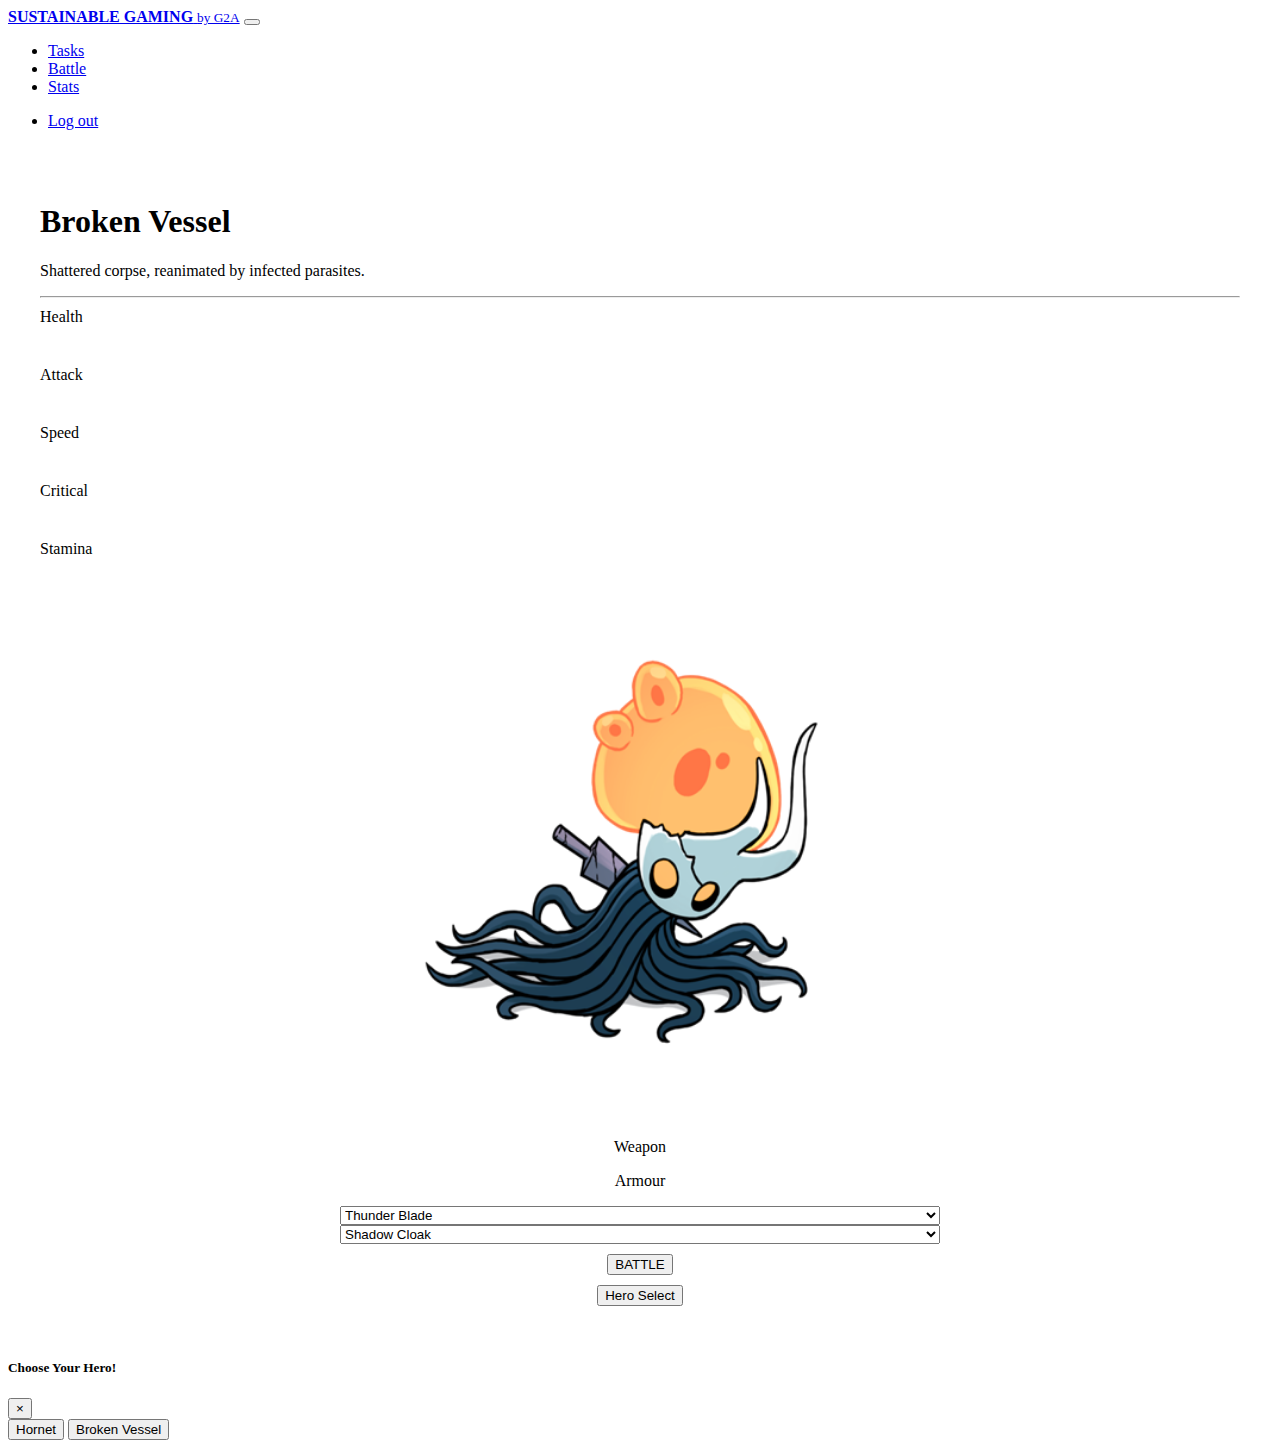
<file: Sustainable Gaming/child_battle.html>
<!doctype html>
<html lang="en">
<head>
  <!-- Required meta tags -->
  <meta charset="utf-8">
  <meta name="viewport" content="width=device-width, initial-scale=1, shrink-to-fit=no">

  <!-- Bootstrap CSS -->
  <link rel="stylesheet" href="https://stackpath.bootstrapcdn.com/bootstrap/4.1.3/css/bootstrap.min.css" integrity="sha384-MCw98/SFnGE8fJT3GXwEOngsV7Zt27NXFoaoApmYm81iuXoPkFOJwJ8ERdknLPMO" crossorigin="anonymous">

  <!-- jQuery, Popper.js and Bootstrap JS -->
  <script src="https://code.jquery.com/jquery-3.3.1.slim.min.js" integrity="sha384-q8i/X+965DzO0rT7abK41JStQIAqVgRVzpbzo5smXKp4YfRvH+8abtTE1Pi6jizo" crossorigin="anonymous"></script>
  <script src="https://cdnjs.cloudflare.com/ajax/libs/popper.js/1.14.3/umd/popper.min.js" integrity="sha384-ZMP7rVo3mIykV+2+9J3UJ46jBk0WLaUAdn689aCwoqbBJiSnjAK/l8WvCWPIPm49" crossorigin="anonymous"></script>
  <script src="https://stackpath.bootstrapcdn.com/bootstrap/4.1.3/js/bootstrap.min.js" integrity="sha384-ChfqqxuZUCnJSK3+MXmPNIyE6ZbWh2IMqE241rYiqJxyMiZ6OW/JmZQ5stwEULTy" crossorigin="anonymous"></script>



  <!-- Tite -->
  <title>Ben's Stats</title>

</head>

<body>
  <nav class="navbar navbar-expand-lg navbar-light bg-light">
    <a class="navbar-brand" href="#"><strong>SUSTAINABLE GAMING</strong> <small>by G2A</small></a>
    <button class="navbar-toggler" type="button" data-toggle="collapse" data-target="#navbarSupportedContent">
      <span class="navbar-toggler-icon"></span>
    </button>
    <div class="collapse navbar-collapse" id="navbarSupportedContent">
      <ul class="navbar-nav mr-auto">
        <li class="nav-item">
          <a class="nav-link" href="child_tasks.html">Tasks</a>
        </li>
        <li class="nav-item active">
          <a class="nav-link" href="child_battle.html">Battle</a>
        </li>
        <li class="nav-item">
          <a class="nav-link" href="child_stats.html">Stats</a>
        </li>
      </ul>
      <ul class="navbar-nav navbar-right">
        <li class="nav-item">
          <a class="nav-link" href="landing.html">Log out</a>
        </li>
      </ul>
    </div>
  </nav>

  <!-- Game window -->
  <div id="gameWindow" style="display:none">
  <div class="jumbotron" style="margin-bottom:0">
    <!-- hidden winState div -->
    <div class="container" style="z-index:99; display:none" id="winState">
      <h1>YOU WIN</h1>
      <button class="btn btn-primary btn-lg" onclick="stopGame(); resetGame();" role="button">Back</button>
    </div>
    <div class="row">
      <div class="col">
        <div class="progress bg-light" style="height:30px; margin-top:100px" id="myTotalHealth">
          <div class="progress-bar progress-bar-striped bg-success progress-bar-animated" role="progressbar" style="width: 100%" id="myCurrentHealth"></div>
        </div>
        <div class="progress bg-light" style="height:20px; margin-top:10px; width:75%;" id="myTotalStamina">
          <div class="progress-bar progress-bar-striped bg-info progress-bar-animated" role="progressbar" style="width: 100%" id="myCurrentStamina"></div>
        </div>
        <img src="images/test2.png" alt="Broken Vessel" id="myCharacter" style="width:400px; height:400px">
      </div>
      <div class="col">
      </div>
      <div class="col">
        <div class="progress bg-light" style="height:30px" id="enemyTotalHealth">
          <div class="progress-bar progress-bar-striped bg-success progress-bar-animated" role="progressbar" style="width: 100%" id="enemyCurrentHealth"></div>
        </div>
        <div class="progress bg-light" style="height:20px; margin-top:10px; width:75%" id="enemyTotalStamina">
          <div class="progress-bar progress-bar-striped bg-info progress-bar-animated" role="progressbar" style="width: 100%" id="enemyCurrentStamina"></div>
        </div>
        <img src="images/test1.png" alt="Hornet" id="enemyCharacter" style="width:350px; height:350px">
      </div>
    </div>
  </div>
<div class="container-fluid">
  <div class="row bg-dark">
    <div class="col">
      <button class="btn btn-primary btn-lg btn-danger" onclick="attackPhaseOne(); setTimeout(attackPhaseTwo, 1000);" role="button" id="fightButton1" style="display:block">Fight</button>
      <button class="btn btn-primary btn-lg btn-info" onclick="attackPhaseThree(); setTimeout(attackPhaseFour, 1000);" role="button" id="fightButton2" style="display:none">Fight</button>
      <button class="btn btn-primary btn-lg btn-warning" onclick="attackPhaseFive(); setTimeout(victoryState, 1000);" role="button" id="fightButton3" style="display:none">Fight</button>
    </div>
    <div class="col">
    </div>
  </div>
</div>
</div>

  <div class="container" style="margin-top:20px">



    <!-- Jumbotron containing character name, stats, equipment and character preview -->
    <div class="jumbotron" style="padding:32px;" id="characterWindow">
      <!-- Top row -->
      <div class="row">
        <!-- Left column containing character name and stats -->
        <div class="col-md-6">
          <h1 class="display-4" id="character">Broken Vessel</h1>
          <p class="lead" id="description">Shattered corpse, reanimated by infected parasites.</p>
          <hr class="my-4">
          <div class="container">
            <p style="margin:10px 0px 0px 0px">Health</p>
            <div class="progress bg-light" style="height:30px;" data-toggle="popover" data-placement="right" data-trigger="hover" title="Health" data-content="Determines how much damage you can take before losing">
              <div class="progress-bar progress-bar-striped bg-success" role="progressbar" style="width: 80%" id="health"></div>
            </div>
            <p style="margin:10px 0px 0px 0px">Attack</p>
            <div class="progress bg-light" style="height:30px;" data-toggle="popover" data-placement="right" data-trigger="hover" title="Attack" data-content="Determines how much damage you can do to an enemy hero">
              <div class="progress-bar progress-bar-striped bg-danger" role="progressbar" style="width: 40%" id="attack"></div>
            </div>
            <p style="margin:10px 0px 0px 0px">Speed</p>
            <div class="progress bg-light" style="height:30px;" data-toggle="popover" data-placement="right" data-trigger="hover" title="Speed" data-content="Determines who attacks first in a battle">
              <div class="progress-bar progress-bar-striped" role="progressbar" style="width: 30%" id="speed"></div>
            </div>
            <p style="margin:10px 0px 0px 0px">Critical</p>
            <div class="progress bg-light" style="height:30px;" data-toggle="popover" data-placement="right" data-trigger="hover" title="Critical" data-content="Determines how often you deal critical damage">
              <div class="progress-bar progress-bar-striped bg-warning" role="progressbar" style="width: 100%" id="critical"></div>
            </div>
            <p style="margin:10px 0px 0px 0px">Stamina</p>
            <div class="progress bg-light" style="height:30px;" data-toggle="popover" data-placement="right" data-trigger="hover" title="Stamina" data-content="Determines how many attacks you can make before you can no longer attack">
              <div class="progress-bar progress-bar-striped bg-info" role="progressbar" style="width: 75%" id="stamina"></div>
            </div>
          </div>
        </div>
        <!-- Right column containing character preview -->
        <div class="col-md-6" style="text-align:center">
          <img id="image" src="images/test2.png" height="500px" width="500px" style="margin:auto">
        </div>
      </div>

      <!-- Bottom row containing equipment dropdowns -->
      <div class="row" style="padding-top:30px">
        <div class="col" style="text-align:center">
          <p>Weapon</p>
        </div>
        <div class="col" style="text-align:center">
          <p>Armour</p>
        </div>
      </div>

      <!-- Weapon and Armour Dropdowns -->
      <div class="row">
        <div class="col" style="text-align:center">
          <form>
            <div class="form-group">
              <select class="form-control form-control-lg" style="width:50%; margin:auto">
                <option>Thunder Blade</option>
                <option>Wind Katana</option>
                <option>Lightning Rapier</option>
                <option>Viper Spear</option>
              </select>
            </div>
          </form>
        </div>
        <div class="col" style="text-align:center">
          <form>
            <div class="form-group">
              <select class="form-control form-control-lg" style="width:50%; margin:auto">
                <option>Shadow Cloak</option>
                <option>Rusty Armour</option>
                <option>Tank Buster</option>
                <option>Light Armour</option>
              </select>
            </div>
          </form>
        </div>
      </div>


      <!-- Battle and Change Hero Buttons -->
      <div class="row" style="text-align:center">
        <button type="button" class="btn btn-primary btn-lg btn-danger" onclick="startGame();" style="margin:auto; margin-top:10px;">BATTLE</button>
      </div>
      <div class="row" style="text-align:center">
        <button type="button" class="btn btn-primary btn-sm" data-toggle="modal" data-target="#exampleModalCenter" style="margin:auto; margin-top:10px;">Hero Select</button>
      </div>
    </div>
  </div>

  <!-- Change Hero Modal -->
  <div class="modal fade" id="exampleModalCenter" tabindex="-1" role="dialog">
    <div class="modal-dialog modal-dialog-centered" role="document">
      <div class="modal-content">
        <div class="modal-header">
          <h5 class="modal-title">Choose Your Hero!</h5>
          <button type="button" class="close" data-dismiss="modal">
            <span>&times;</span>
          </button>
        </div>
        <div class="modal-body">
          <button type="button" class="btn btn-primary" onclick="hornet();" data-dismiss="modal">Hornet</button>
          <button type="button" class="btn btn-primary" onclick="brokenVessel();" data-dismiss="modal">Broken Vessel</button>
        </div>
      </div>
    </div>
  </div>


  <!-- Optional JavaScript -->
  <script src="./js/child_battle.js"></script>

</body>
</html>
</file>
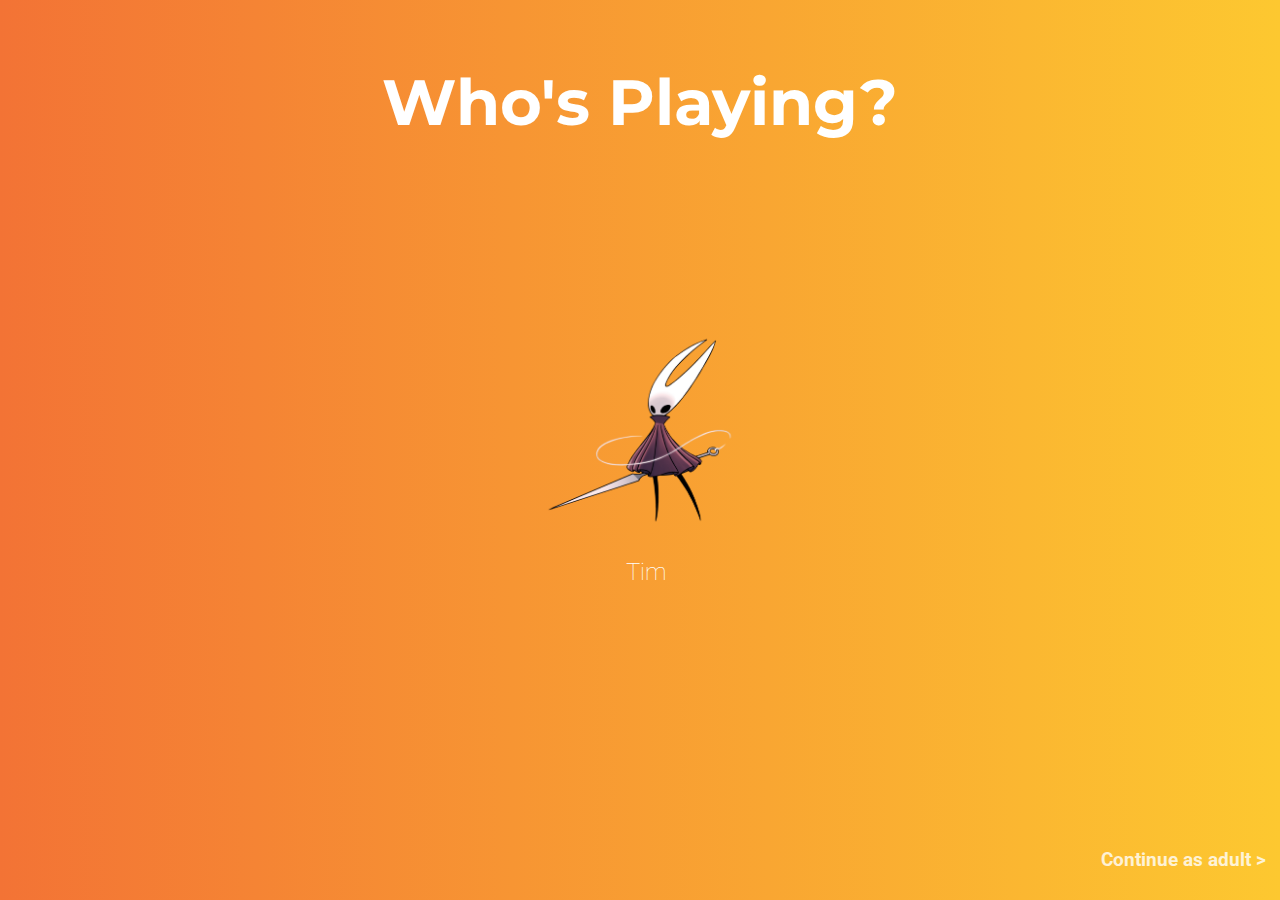
<file: Sustainable Gaming/landing.html>
<!DOCTYPE html>
<html>
	<head>
	<title>Sustainable Gaming</title>
	<link rel="stylesheet" type="text/css" href="css/landing.css">
	<link href="https://fonts.googleapis.com/css?family=Montserrat|Roboto" rel="stylesheet">
	</head>
	
	<body>
		<!--
		MAIN LAND PAGE
		-->
		<div id='main'>
			<h1 id='player'>Who's Playing?</h1>
			<div id='iconBar'>
				<div class='icon'>
					<img src='images/test1.png' alt='User 1'>
					<h2>Tim</h2>
				</div>
			</div>
			<h3>Continue as adult ></h3>
			<div id='pinBox'>
				<h2>Please enter your pin</h2>
				<form>
					<input type='password' name='PIN' maxlength='4' size='4'>
				</form>
				<div id='cancel' class='button'>Cancel</div>
				<div id='continue' class='button'>Continue</div>
			</div>
		</div>
	</body>
	<script src="js/jquery-3.3.1.min.js"></script>
	<script src="js/landing.js"></script>
</html>
</file>
<file: Sustainable Gaming/css/landing.css>
body{
	background: #FDC830;
	background: -webkit-linear-gradient(to right, #F37335, #FDC830);
	background: linear-gradient(to right, #F37335, #FDC830);
}

#player{
	color: white;
	font-family: 'Montserrat', sans-serif;
	text-align: center;
	font-size: 4em;
	margin-top: 5%;
}

#iconBar{
	position: absolute;
	width: 70%;
	height: 40%;
	top: 35%;
	left: 15%;
}

.icon{
	position: absolute;
	width: 18vw;
	height: 18vw;
	left: 50%;
	margin-left: -9vw;
}

.icon:hover{
	background: rgba(100,100,100,.1);
	cursor: pointer;
}

.icon img{
	height: 100%;
	width: 100%;
	height: 90%;
	width: 90%;
	margin-left: 5%;
	margin-top: 5%;
}

.icon h2{
	text-align: center;
	color: white;
	font-family: roboto, sans-serif;
	font-weight: 100;
	top: .25vw;
	width: 50%;
	margin-left: 5vw;
}

h3{
	color: white;
	font-family: roboto, sans-serif;
	position: absolute;
	left: 100%;
	top: 100%;
	margin-left: -14%;
	margin-top: -4%;
	opacity: .8;
}

h3:hover{
	opacity: .95;
	cursor: pointer;
}

#pinBox{
	position: absolute;
	left: 50%;
	top: 50%;
	width: 50%;
	height: 50%;
	margin-left: -25%;
	margin-top: -12.5%;
	background: rgba(255,255,255,.9);
	display: none;
}

#pinBox h2{
	font-family: 'Montserrat', sans-serif;
	text-align: center;
}

#pinBox form{
	text-align: center;
	font-size: 3em;
}

#pinBox form input{
	font-size: 2em;
	text-align: center;
}

.button{
	position: absolute;
	width: 50%;
	font-size: 1.5em;
	font-family: roboto, sans-serif;
	top: 80%;
	opacity: 0.7;
}
.button:hover{
	opacity: 0.9;
	cursor: pointer;
}

#pinBox #cancel{
	left: 5%;
}

#pinBox #continue{
	left: 45%;
	text-align: right;
}
</file>
